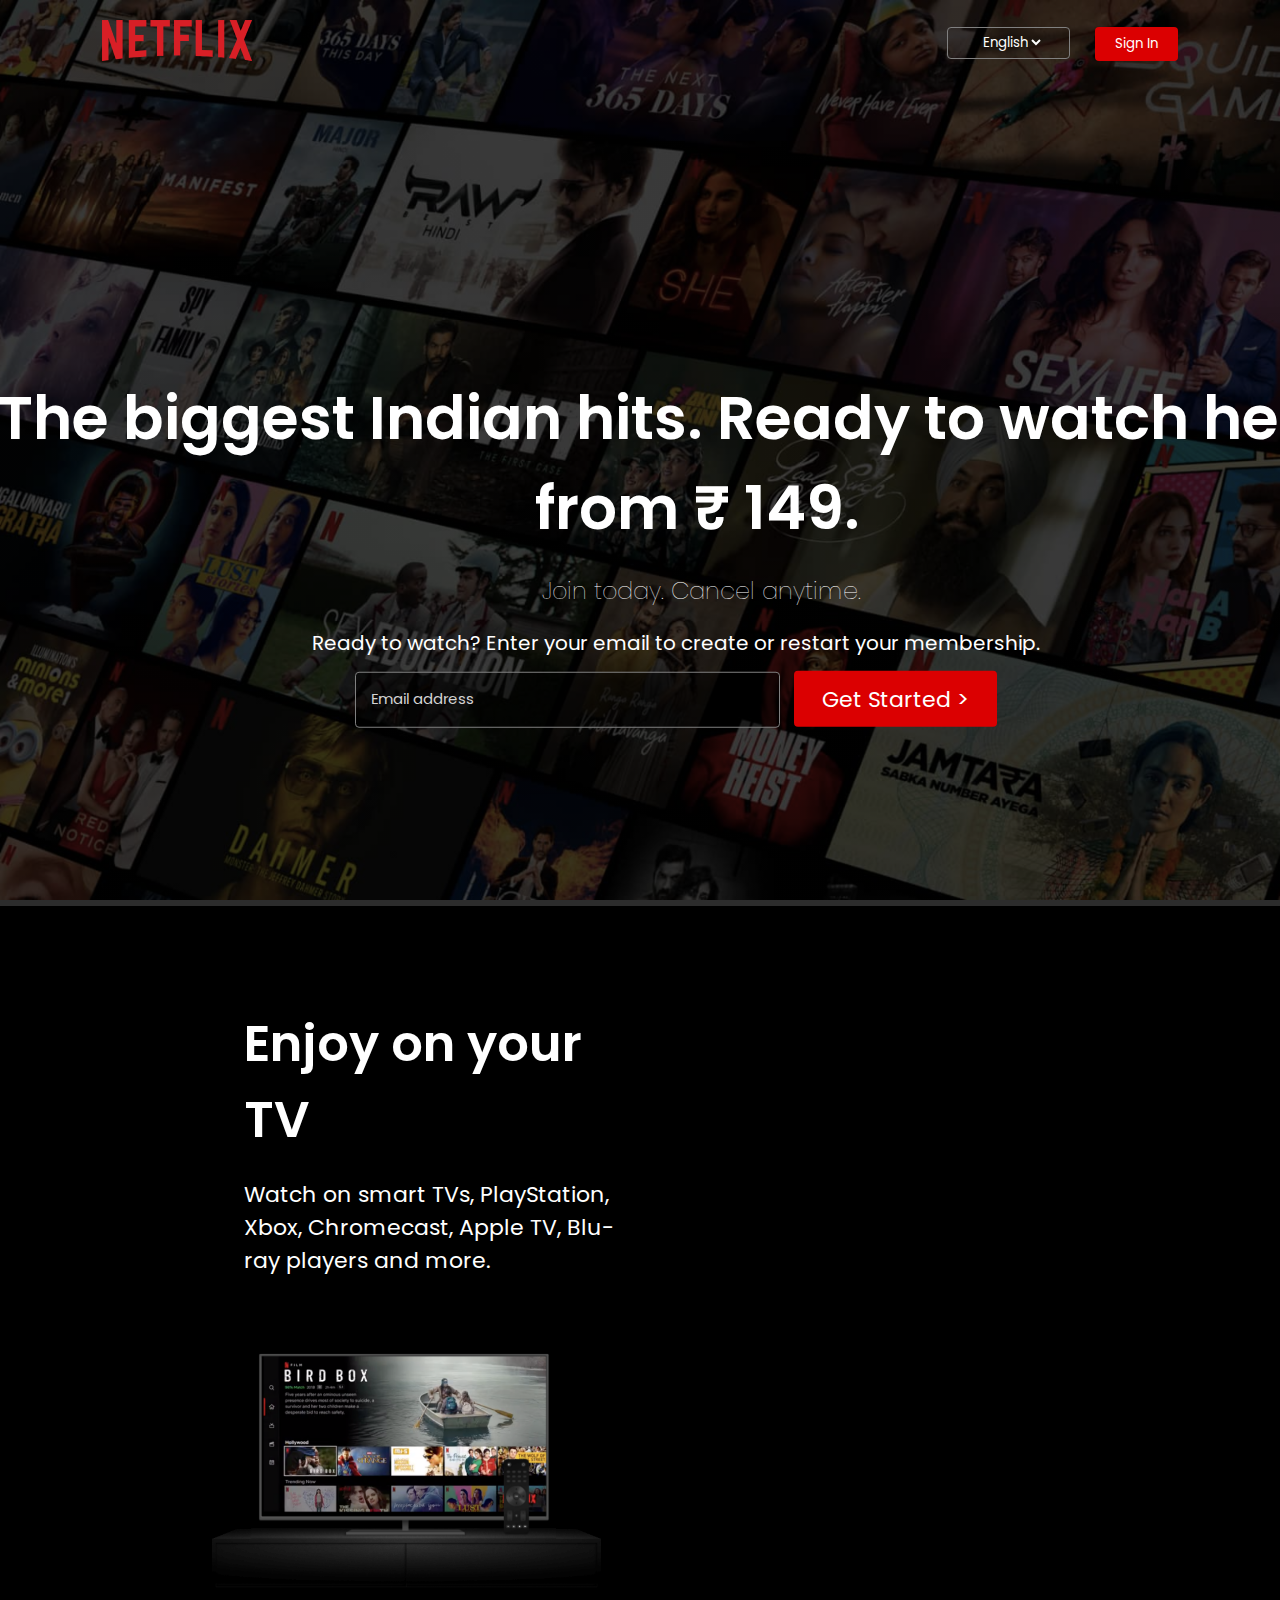
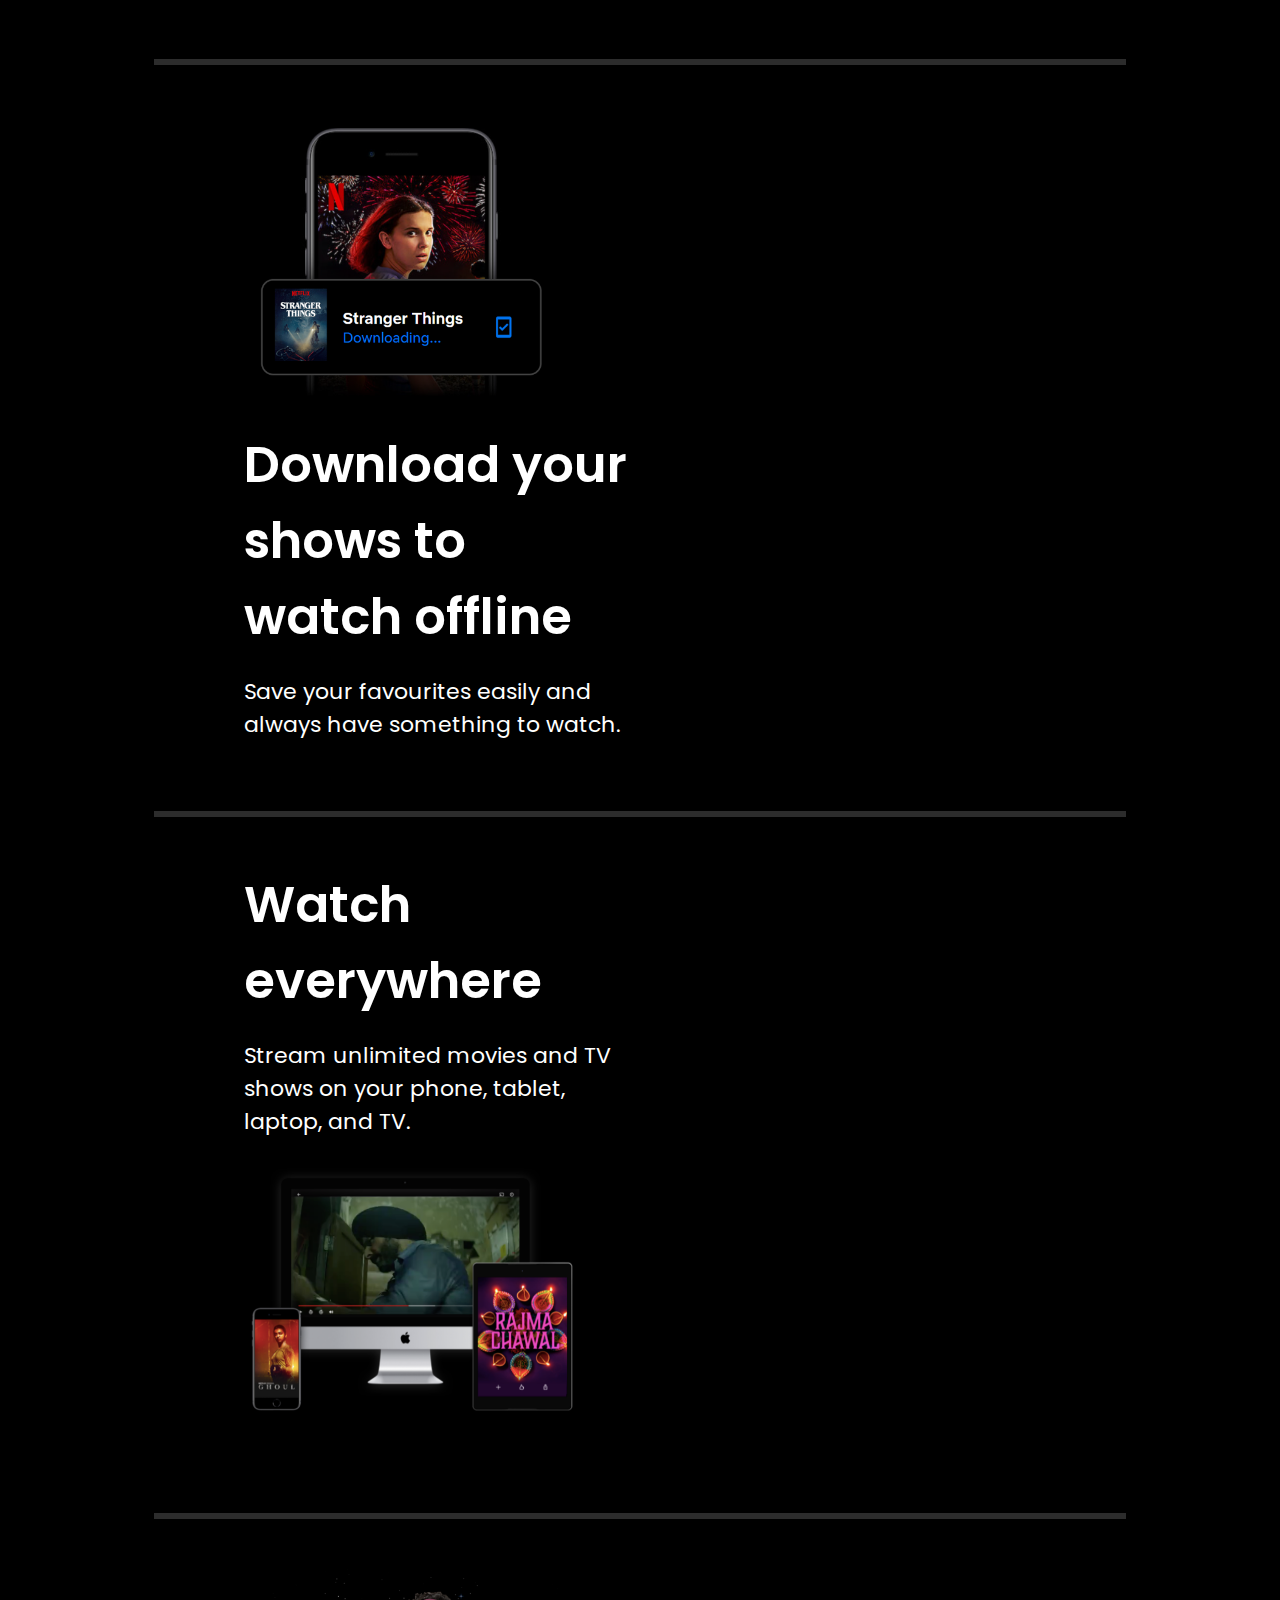
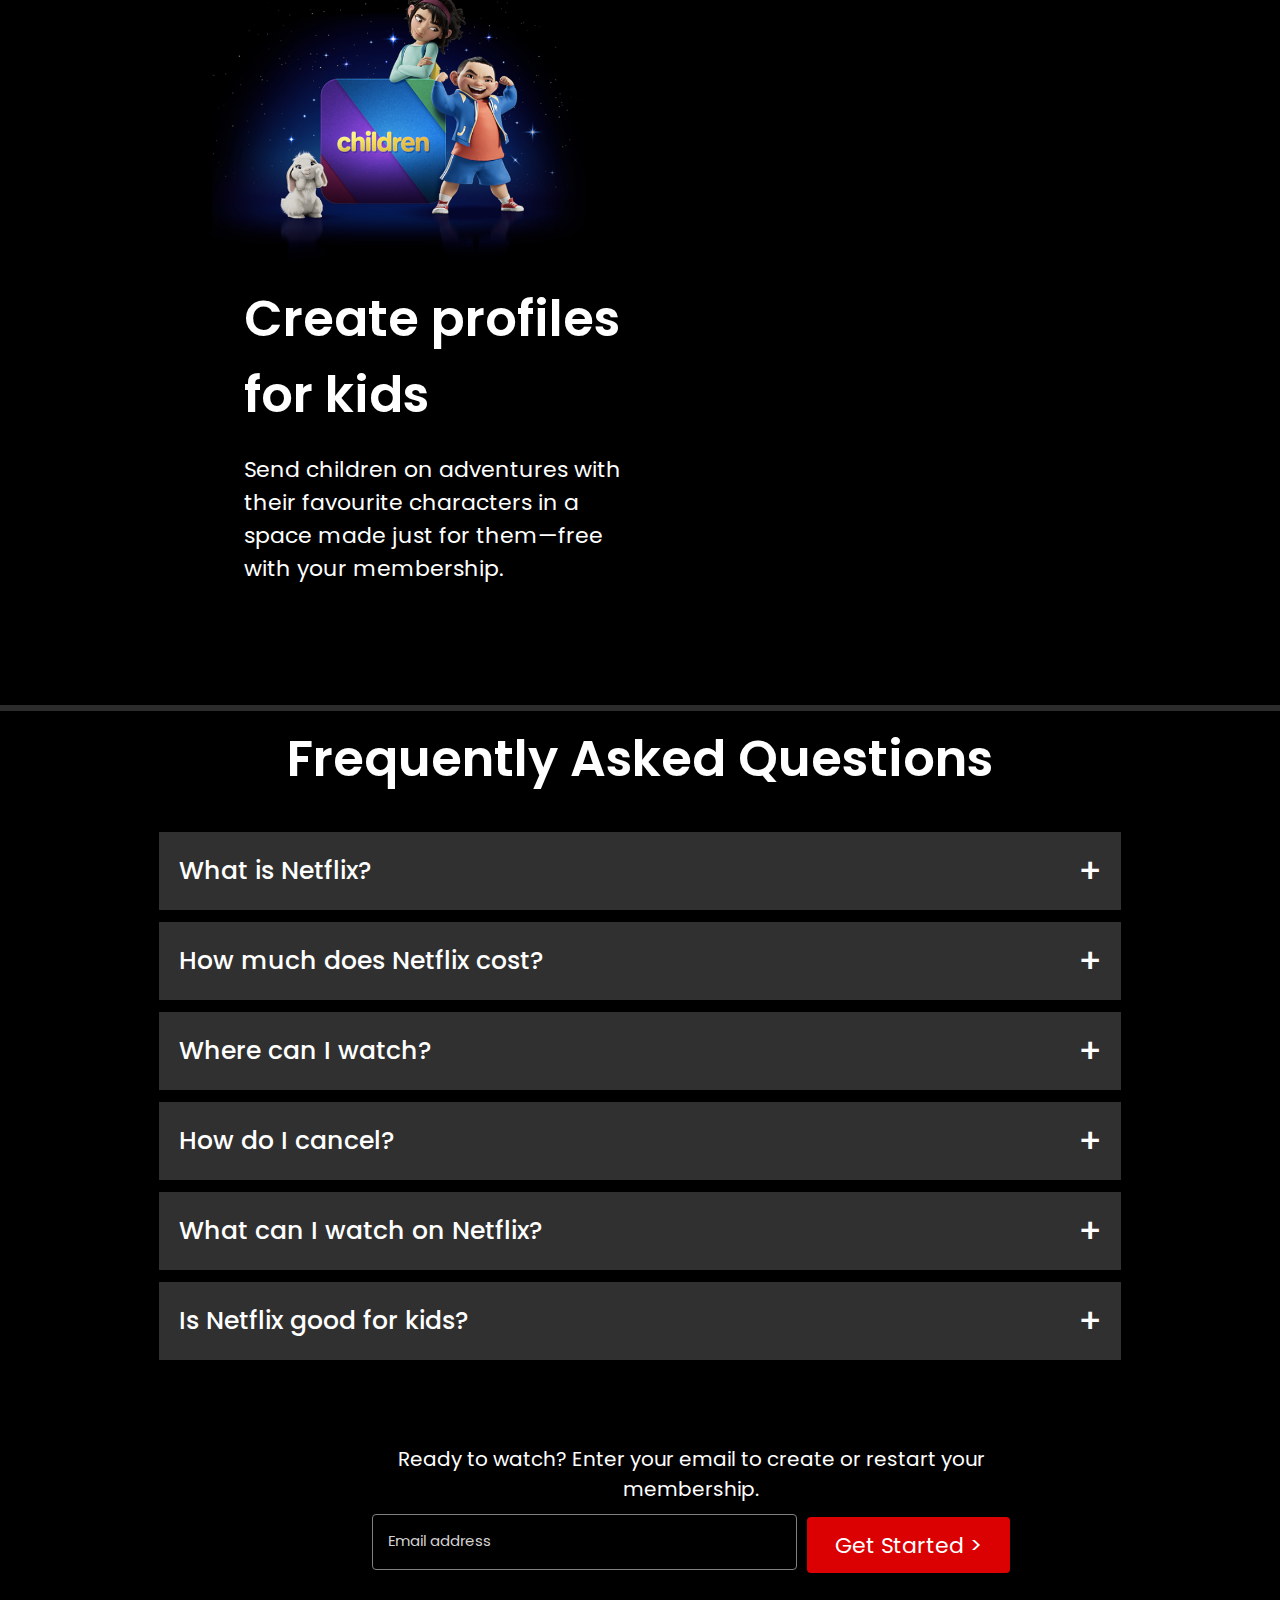
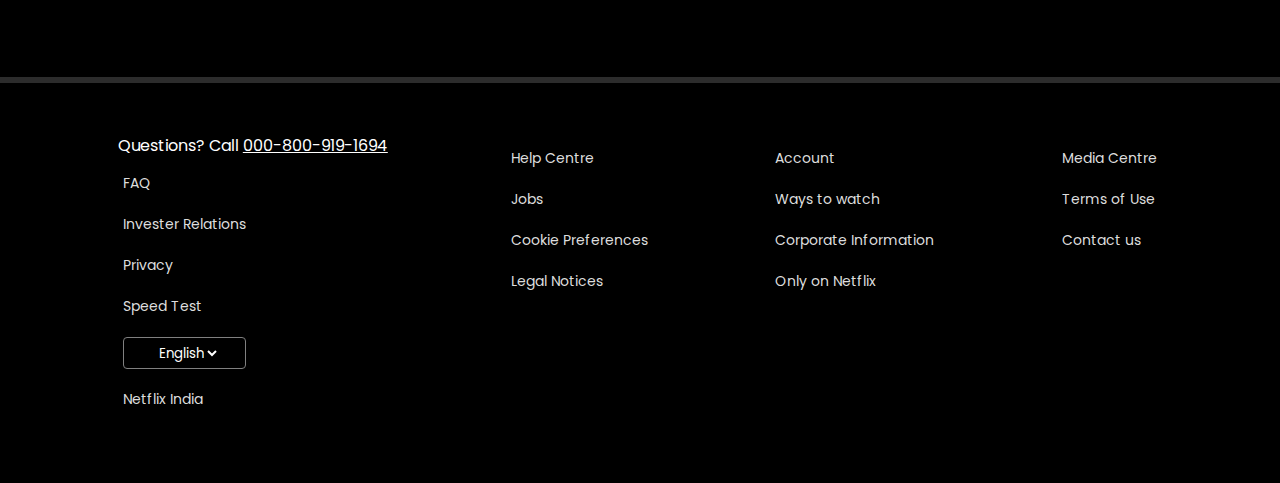
<file: BharatIntern/Netflix Clone/index.html>
<!DOCTYPE html>
<html lang="en">

<head>
    <meta charset="UTF-8">
    <meta name="viewport" content="width=device-width, initial-scale=1.0">
    <title>Netflix India- Watch TV Shows Online, Watch Movies Online</title>
    <link rel="stylesheet" href="style.css">
    <link rel="stylesheet" href="https://cdnjs.cloudflare.com/ajax/libs/font-awesome/6.4.2/css/all.min.css" integrity="sha512-z3gLpd7yknf1YoNbCzqRKc4qyor8gaKU1qmn+CShxbuBusANI9QpRohGBreCFkKxLhei6S9CQXFEbbKuqLg0DA==" crossorigin="anonymous" referrerpolicy="no-referrer" />

    <link rel="shortcut icon" href="img/netflix.ico" type="image/x-icon">
    
</head>

<body>

<div class="header">
    <nav>
        <a href="index.html"><img src="img/logo.png" alt="logo" class="logo"></a>
        <div class="nav-right">
            <div class="dropdown">
            <i class="fa-solid fa-globe"></i>
            <select name="language" id="language-dropdown">
                <option value="English" selected>English</option>
                <option value="Hindi">Hindi</option>
            </select>
        </div>
            
            <button class="signin">Sign In</button>
            
        </div>
    </nav>

    <div class="header-content">
        <pre><h1>The biggest Indian hits. Ready to watch here 
   from ₹ 149.</h1></pre>
        <h3>Join today. Cancel anytime.</h3>
        <p>Ready to watch? Enter your email to create or restart your membership.</p>
        <form action="#" class="email-signup">
            <input type="text" placeholder="Email address" required>
            <button type="submit">Get Started ></button>

        </form>
    </div>
</div>


<div class="features">
    <div class="row">
        <div class="text-column">
            <h2>Enjoy on your TV</h2>
            <p>Watch on smart TVs, PlayStation, Xbox, Chromecast, Apple TV, Blu-ray players and more.</p>
        </div>
        <div class="img-col">
            <img src="img/feature-1.png">
        </div>
    </div>
    <div class="row">
        <div class="img-col">
            <img src="img/feature-2.png">
        </div>
        <div class="text-column">
            <h2>Download your shows to watch offline</h2>
            <p>Save your favourites easily and always have something to watch.</p>
        </div>
        
    </div>
    <div class="row">
        <div class="text-column">
            <h2>Watch everywhere</h2>
            <p>Stream unlimited movies and TV shows on your phone, tablet, laptop, and TV.</p>
        </div>
        <div class="img-col">
            <img src="img/feature-3.png">
        </div>
    </div>
    <div class="row lrow">
        <div class="img-col">
            <img src="img/feature-4.png">
        </div>
        <div class="text-column">
            <h2>Create profiles for kids</h2>
            <p>Send children on adventures with their favourite characters in a space made just for them—free with your membership.</p>
        </div>
       
    </div>
</div>

<div class="faq">

    <h2>Frequently Asked Questions</h2>

    <ul class="faqlist">
        
        <li>
            <input type="radio" name="faqlist" id="first">
            <label for="first">What is Netflix?</label>
            <div class="content">
                <p>Netflix is a streaming service that offers a wide variety of award-winning TV shows, movies, anime, documentaries and more - on thousands of internet-connected devices.

                    You can watch as much as you want, whenever you want, without a single ad - all for one low monthly price. There's always something new to discover, and new TV shows and movies are added every week!</p>

            </div>
        </li>

        <li>
            <input type="radio" name="faqlist" id="second">
            <label for="second">How much does Netflix cost?</label>
            <div class="content">
                <p>Watch Netflix on your smartphone, tablet, Smart TV, laptop, or streaming device, all for one fixed monthly fee. Plans range from ₹ 149 to ₹ 649 a month. No extra costs, no contracts.</p>

            </div>
        </li>
        <li>
            <input type="radio" name="faqlist" id="third">
            <label for="third">Where can I watch?</label>
            <div class="content">
                <p>Watch anywhere, anytime. Sign in with your Netflix account to watch instantly on the web at netflix.com from your personal computer or on any internet-connected device that offers the Netflix app, including smart TVs, smartphones, tablets, streaming media players and game consoles.

                    You can also download your favourite shows with the iOS, Android, or Windows 10 app. Use downloads to watch while you're on the go and without an internet connection. Take Netflix with you anywhere.</p>

            </div>
        </li>
        <li>
            <input type="radio" name="faqlist" id="fourth">
            <label for="fourth">How do I cancel?</label>
            <div class="content">
                <p>Netflix is flexible. There are no annoying contracts and no commitments. You can easily cancel your account online in two clicks. There are no cancellation fees - start or stop your account anytime.</p>

            </div>
        </li>

        <li>
            <input type="radio" name="faqlist" id="fifth">
            <label for="fifth">What can I watch on Netflix?</label>
            <div class="content">
                <p>Netflix has an extensive library of feature films, documentaries, TV shows, anime, award-winning Netflix originals, and more. Watch as much as you want, anytime you want.</p>

            </div>
        </li>

        <li>
            <input type="radio" name="faqlist" id="sixth">
            <label for="sixth">Is Netflix good for kids?</label>
            <div class="content">
                <p>The Netflix Kids experience is included in your membership to give parents control while kids enjoy family-friendly TV shows and films in their own space.

                    Kids profiles come with PIN-protected parental controls that let you restrict the maturity rating of content kids can watch and block specific titles you don't want kids to see.</p>

            </div>
        </li>


    </ul>

    <div >
        <div class="header1">
            
        
            <div class="header-content ">
                
                <p>Ready to watch? Enter your email to create or restart your membership.</p>
                <form action="#" class="email-signup email2">
                    <input type="text" placeholder="Email address" required>
                    <button type="submit">Get Started ></button>
        
                </form>
            </div>
        </div>
    </div>

    
    

</div>

<footer>
    

    <div class="panel2">
        <ul>
            Questions? Call <u>000-800-919-1694</u>
             <a href="https://help.netflix.com/en/node/412">FAQ</a>
             <a href="https://ir.netflix.net/ir-overview/profile/default.aspx">Invester Relations</a>
             <a href="https://help.netflix.com/legal/privacy">Privacy</a>
             <a href="https://fast.com/">Speed Test</a>
             <a href=""><div class="dropdown">
                <i class="fa-solid fa-globe"></i>
                <select name="language" id="language-dropdown">
                    <option value="English" selected>English</option>
                    <option value="Hindi">Hindi</option>
                </select>
            </div></a>
             <a href="index.html">Netflix India</a>
        </ul>
        <ul>
            
             <a href="https://help.netflix.com/en/">Help Centre</a>
             <a href="https://jobs.netflix.com/">Jobs</a>
             <a href="">Cookie Preferences</a>
             <a href="https://help.netflix.com/legal/notices">Legal Notices</a>
             
        </ul>
        <ul>
            
             <a href="https://www.netflix.com/in/login?nextpage=https%3A%2F%2Fwww.netflix.com%2Fyouraccount">Account</a>
             <a href="https://devices.netflix.com/en/">Ways to watch</a>
             <a href="https://help.netflix.com/legal/corpinfo">Corporate Information</a>
             <a href="https://www.netflix.com/in/browse/genre/839338">Only on Netflix</a>
             
        </ul>
        <ul>
            
             <a href="https://media.netflix.com/en/">Media Centre</a>
             <a href="https://help.netflix.com/legal/termsofuse">Terms of Use</a>
             <a href="https://help.netflix.com/en/contactus">Contact us</a>
             
        </ul>
    </div>
   

    
</footer>
  
</body>

</html>
</file>
<file: BharatIntern/Netflix Clone/style.css>
@import url('https://fonts.googleapis.com/css2?family=Poppins&display=swap');
*{
    margin: 0;
    padding:0 ;
    box-sizing: border-box;
    font-family: 'Poppins', sans-serif;
}

body{
    background: black;
    color: white;
}

.header{
    width: 100%;
    height: 100vh;
    background-image: linear-gradient(rgba(0,0,0,0.7),rgba(0,0,0,0.7)),url(img/header-image.png);
    background-size: cover;
    background-position: center;
    padding: 10px 8%;
    position: relative;
    
}
.header1{
  width: 100%;
  /* height: 100vh; */
  background-position: center;
  padding: 10px 8%;
  position: relative;
  
  
}



nav{
    display: flex;
    align-items: center;
    justify-content: space-between;
    padding: 10px 0px;
}

.logo{
width: 150px;
}

#language-dropdown{
    background: transparent;
    border: none;
    color: white;
    
}

.dropdown{
    border: 1px solid grey;
    border-radius: 4px;
    width: 123px;
    height: 32px;
    display: flex;
    justify-content: center;
    align-items: center;
    gap: 7px;
    cursor: pointer;
}

.nav-right{
    display: flex;
    gap: 25px;
    
    }



.signin{
  border: 0;
  outline: 0;
  background: #db0001;
  color: white;
  padding: 7px 20px;
  border-radius: 4px;
  cursor: pointer;
}

.header-content{
  
    position: absolute;
    top: 50%;
    left: 45%;
    transform: translate(-50%,-50%);
    text-align: center;
    margin: 100px;
}

.header-content h1{
    font-size: 60px;
    font-weight: 600;
    margin-bottom:20px ;

}

.header-content h3{
    font-size: 24px;
    position: relative;
    left: 25px;
    font-weight: 100;
    margin-bottom:20px ;
    
    
}

.header-content p{
    margin-bottom:10px ;
    font-size: 20px;
}

.header-content input{
    width: 425px;
    height: 56px;
    background: rgba(0,0,0,0.5);
    border: none;
    border: 1px solid grey;
    border-radius: 4px;
    padding-left: 15px;
    color: white;
}

::placeholder {
    color: lightgray;
    opacity: 1; /* Firefox */
    font-size: 15px;
  }

  .header-content button{
    width: 203px;
    height: 56px;
    background-color: #db0001;
    border: none;
    border-radius: 4px;
    margin-left: 10px;
    color: white;
    font-size: 22px;
    position: relative;
    top: 3px;
    cursor: pointer;

  }

  .features{
    padding: 50px 12%;
    font-size: 22px;
    border-top:6px solid rgb(44, 44, 44) ;
    
  }

  .row{
    border-bottom:6px solid rgb(44, 44, 44) ;
    display: flex;
    width: 100%;
    align-items: center;
    flex-wrap: wrap;
    padding: 50px 0;
    
  }

  .lrow{
    border: none;
  }

  .text-column{
    flex-basis: 40%;
    margin-bottom: 20px;
    margin-left: 90px;
  }

  .img-col{
    flex-basis: 50%;
    margin-bottom: 20px;
    margin-left: 10px;
  }

  .img-col img{
    display: block;
    width: 80%;
    margin: auto;
  }

  .features h2{
    font-size: 50px;
    font-weight: 600;
    margin-bottom: 20px;
  }

  .faq{
    padding: 10px 12%;
    text-align: center;
    font-size: 18px;
    border-top: 6px solid rgb(44, 44, 44) ;

  }

  .faq h2{
    font-weight: 600;
    font-size: 50px;
  }

  .faqlist{
    margin: 30px auto;
    width: 100%;
    
  }

  .faqlist li{
    list-style: none;
    width: 100%;
    padding: 5px;
  }

  .faqlist li label{
    display: flex;
    align-items: center;
    padding: 20px;
    font-size: 25px;
    font-weight: 500;
    background: #303030;
    margin-bottom: 2px;
    cursor: pointer;
    position: relative;
  }

  label::after{
    content: '+';
    font-size: 34px;
    position: absolute;
    right: 20px;
    transition: transform 0.1s;
  }

  input[type="radio"]{
    display: none;
  }

  .faqlist .content{
    background: #303030;
    text-align: left;
    padding: 0 20px;
    max-height: 0;
    overflow: hidden;
    transition: max-height 0.2s, padding 0.2s;
  }

  .faqlist input[type="radio"]:checked + label + .content {
    max-height: 600px;
    padding: 30px 20px;

  }

  .faqlist input[type="radio"]:checked + label::after{
    transform: rotate(135deg);
  }

  .email2{
    display: flex;
  }

  footer{
    margin-top: 250px;
    border-top: 6px solid rgb(44, 44, 44) ;
}



.panel2{
    background-color: black;
    color: white;
    height: 400px;
    display: flex;
    justify-content: space-evenly;
   
}

ul{
    margin-top: 50px;
}

.panel2 a{
    display: block;
    text-decoration: none;
    color: #DDDDDD;
    font-size:14px ;
    margin-top: 10px;
    padding: 5px ;
    
}
.panel2 a:hover{
    text-decoration: underline;

}
</file>
